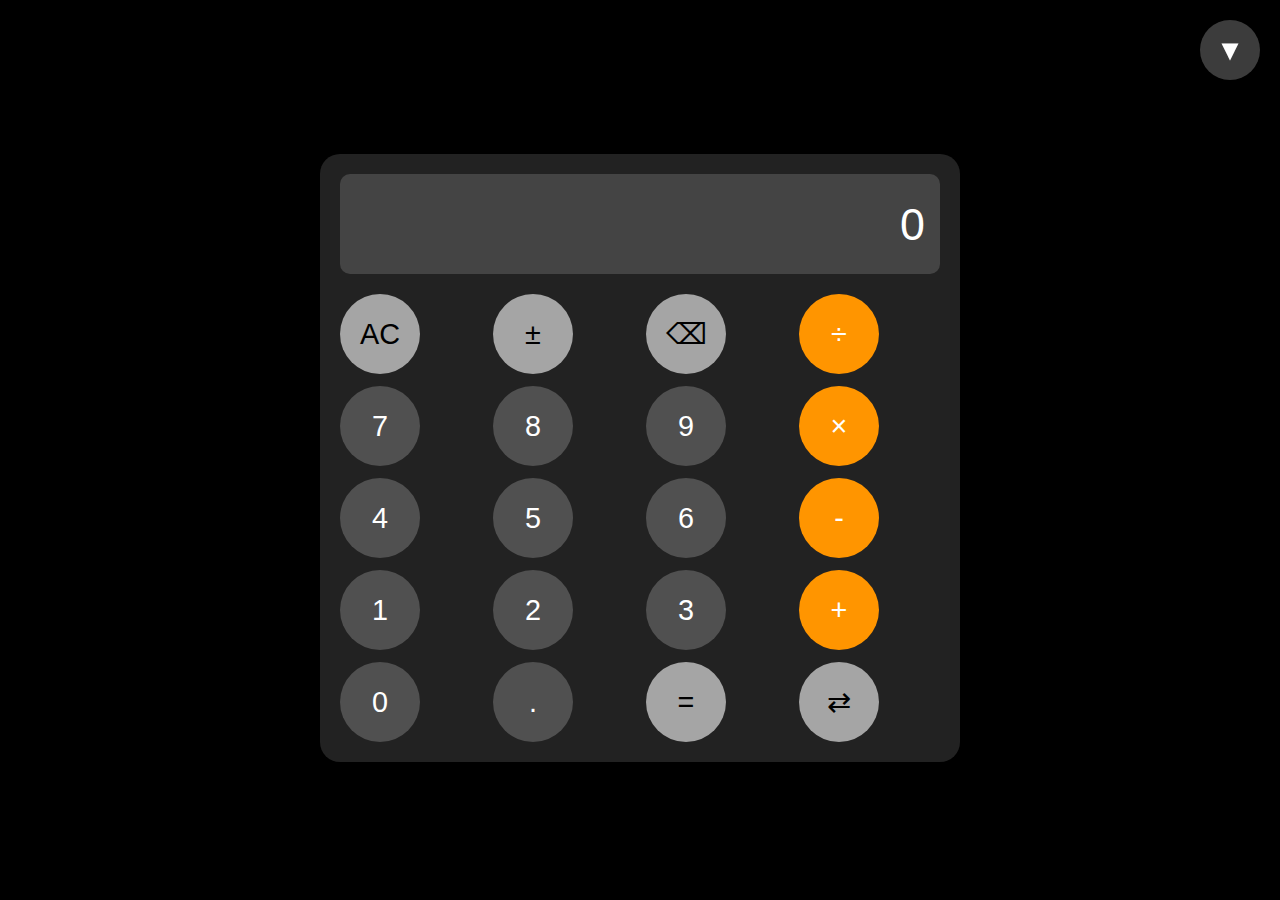
<file: index.html>
<!DOCTYPE html>
<html lang="en" class="noscript" itemscope itemtype="http://schema.org/WebPage">
<head>
<script>document.documentElement.classList.remove('noscript');</script>
<meta charset="UTF-8">
<meta name="viewport" content="width=device-width, initial-scale=1.0">
<meta http-equiv="X-UA-Compatible" content="IE=edge">
<meta http-equiv="Content-Security-Policy" content="default-src 'self'; script-src 'self'; style-src 'self' 'unsafe-inline'; img-src 'self'; connect-src 'self'; font-src 'self'; object-src 'self'; frame-ancestors 'self'; base-uri 'self'; form-action 'self'; manifest-src 'self';">
<meta http-equiv="X-Frame-Options" content="SAMEORIGIN">
<meta http-equiv="X-Content-Type-Options" content="nosniff">
<meta http-equiv="X-DNS-Prefetch-Control" content="off">
<meta name="referrer" content="no-referrer">
<meta http-equiv="Permissions-Policy" content="accelerometer=(), camera=(), geolocation=(), gyroscope=(), magnetometer=(), microphone=(), payment=(), usb=()">
<title itemprop="name">Smart calculator</title>
<link rel="stylesheet" href="./css/style.css" type="text/css" crossorigin="anonymous" fetchpriority="high">
<link rel="stylesheet" href="./css/media.css" type="text/css" crossorigin="anonymous" fetchpriority="high">
<link rel="stylesheet" href="./css/utils.css" type="text/css" crossorigin="anonymous" fetchpriority="high">
<meta name="description" content="Advanced Scientific Calculator">
<meta name="author" content="Priyanshu">
<meta name="theme-color" content="#000000">
<meta property="og:title" content="Smart Calculator">
<meta property="og:description" content="A free, advanced scientific calculator for everyone.">
<meta property="og:type" content="website">
<meta property="og:url" content="https://ranjit1922.github.io/Calculator/">
<meta property="og:image" content="https://ranjit1922.github.io/Calculator/images/icon/favicon.ico">
<meta name="twitter:card" content="summary">
<meta name="twitter:title" content="Smart Calculator">
<meta name="twitter:description" content="A free, advanced scientific calculator for everyone.">
<meta name="twitter:image" content="https://ranjit1922.github.io/Calculator/images/icon/favicon.ico">
<link rel="shortcut icon" href="./images/icon/favicon.ico" sizes="any" type="image/x-icon">
<link rel="manifest" href="./json/manifest.json" type="text/json">
</head>

<body data-theme="dark" itemscope itemtype="http://schema.org/WebPage">

<noscript>
<div id="noscript-frame-wrapper">
<a href="./noscript.html" target="_blank" rel="noopener" id="noscript-link">JavaScript is disabled. Click here for help.</a>
<iframe src="./noscript.html" title="JavaScript Disabled Instructions" loading="lazy" crossorigin="anonymous" fetchpriority="auto"></iframe>
</div>
</noscript>

<button id="menu-toggle" class="btn toggle-button" aria-expanded="false">&#9660;</button>

<header id="header" role="banner">
<div class="header-content">
<h1 id="title">Smart Calculator</h1>
<div class="header-buttons">
<button id="settings-btn" class="btn" aria-label="Settings">&#9881;</button>
</div>
</div>
</header>

<main id="main" role="main">
<section id="calculator" aria-label="Calculator Panel">
<div id="display" aria-live="polite">0</div>

<div id="buttons">
<button id="clear" class="btn control">AC</button>
<button id="plus-minus" class="btn control">±</button>
<button id="delete" class="btn control">&#9003;</button>
<button id="divide" class="btn operator" data-operator="/">&#247;</button>

<button class="btn number" data-number="7">7</button>
<button class="btn number" data-number="8">8</button>
<button class="btn number" data-number="9">9</button>
<button id="multiply" class="btn operator" data-operator="*">&#215;</button>

<button class="btn number" data-number="4">4</button>
<button class="btn number" data-number="5">5</button>
<button class="btn number" data-number="6">6</button>
<button id="subtract" class="btn operator" data-operator="-">-</button>

<button class="btn number" data-number="1">1</button>
<button class="btn number" data-number="2">2</button>
<button class="btn number" data-number="3">3</button>
<button id="add" class="btn operator" data-operator="+">+</button>

<button class="btn number" data-number="0">0</button>
<button id="decimal" class="btn">.</button>
<button id="equals" class="btn control">=</button>
<button id="layout-toggle" class="btn layout-toggle" title="Switch Layout">&#8644;</button>
</div>

<section class="layout scientific-layout hidden" aria-label="Scientific Layout">
<div class="button-grid">
<button class="btn func" data-func="sin">sin</button>
<button class="btn func" data-func="cos">cos</button>
<button class="btn func" data-func="tan">tan</button>
<button class="btn func" data-func="log">log</button>
<button class="btn func" data-func="sqrt">&#8730;x</button>
<button class="btn func" data-func="power">x&#710;</button>
<button class="btn func" data-func="abs">|x|</button>
<button class="btn func" data-func="exp">e<sup>x</sup></button>
<button class="btn func" data-func="pi">&#960;</button>
<button class="btn func" data-func="e">e</button>
<button class="btn func" data-func="mod">mod</button>
<button class="btn func" data-func="factorial">n!</button>
</div>
</section>

<section class="layout algebra-layout hidden" aria-label="Algebra Layout">
<div class="button-grid">
<button class="btn func" data-func="leftParen">&#40;</button>
<button class="btn func" data-func="rightParen">&#41;</button>
<button class="btn func" data-func="square">x<sup>2</sup></button>
<button class="btn func" data-func="cube">x<sup>3</sup></button>
<button class="btn func" data-func="logBase">log<sub>y</sub>x</button>
<button class="btn func" data-func="nthRoot">y&#8730;x</button>
<button class="btn func" data-func="rand">rand</button>
<button class="btn func" data-func="toDms">&#8594; dms</button>
<button class="btn func" data-func="toDeg">&#8594; deg</button>
<button class="btn func" data-func="floor">&#8970;x&#8971;</button>
<button class="btn func" data-func="ceil">&#8968;x&#8969;</button>
<button class="btn func" data-func="cot">cot</button>
</div>
</section>
</section>
</main>
<script src="./js/script.js" type="module" type="text/js" crossorigin="anonymous" fetchpriority="low"></script>
</body>
</html>
</file>
<file: css/style.css>
:root {
--background-color: #000;
--panel-color: #222;
--display-color: #444;
--number-color: #505050;
--operator-color: #ff9500;
--control-color: #a5a5a5;
--layout-button-color: #a5a5a5;
--text-color: white;
--highlight-color: #1e90ff;
--primary-color: #ff5252;
--hover-link-color: #ffaaaa;
}

@keyframes fadeInIframe {
0% {opacity: 0; transform: translateY(20px);}
100% {opacity: 1; transform: translateY(0);}
}

html.noscript body>*:not(noscript) {
display: none !important;
}

body {
margin: 0;
padding: 0;
font-family: 'Segoe UI', Tahoma, Geneva, Verdana, sans-serif;
background-color: var(--background-color);
color: var(--text-color);
min-height: 100vh;
display: flex;
flex-direction: column;
overflow-x: hidden;
transition: background-color 0.5s;
}

main {
flex-grow: 1;
width: 100%;
display: flex;
flex-direction: column;
align-items: center;
justify-content: flex-end;
padding: 1rem;
box-sizing: border-box;
}

header {
width: 100%;
margin-bottom: 1rem;
overflow: hidden;
background-color: var(--panel-color);
max-height: 0;
transition: max-height 0.5s ease, padding 0.5s ease;
}

header.open {
max-height: 300px;
padding: 1rem;
}

section#calculator {
background-color: var(--panel-color);
width: 100%;
max-width: 400px;
min-width: 280px;
margin: 0 auto;
padding: 20px;
border-radius: 20px;
box-shadow: 0 0 20px rgba(0,0,0,0.3);
display: flex;
flex-direction: column;
align-items: center;
transition: all 0.4s ease;
}

div#display {
width: 100%;
background-color: var(--display-color);
color: var(--text-color);
font-size: 2.5rem;
text-align: right;
padding: 15px;
border-radius: 10px;
margin-bottom: 20px;
overflow-x: auto;
box-sizing: border-box;
min-height: 80px;
display: flex;
align-items: center;
justify-content: flex-end;
}

#buttons {
display: grid;
grid-template-columns: repeat(4, 1fr);
grid-template-rows: repeat(5, 1fr);
gap: 12px;
width: 100%;
}

section.layout {
width: 100%;
margin-top: 15px;
}

div.button-grid {
display: grid;
grid-template-columns: repeat(4, 1fr);
gap: 12px;
width: 100%;
}

button {
font-size: 1.5rem;
padding: 0;
border: none;
border-radius: 50%;
background-color: var(--number-color);
color: var(--text-color);
cursor: pointer;
transition: transform 0.2s, background-color 0.3s;
display: flex;
align-items: center;
justify-content: center;
user-select: none;
height: 65px;
width: 65px;
box-sizing: border-box;
}

button:focus-visible {
outline: 2px solid var(--highlight-color);
}

button:active {
transform: scale(0.95);
}

button.control {
background-color: var(--control-color);
color: #000;
font-weight: 500;
}

button.operator {
background-color: var(--operator-color);
}

button.layout-toggle {
background-color: var(--layout-button-color);
color: #000;
}

button.func {
background-color: var(--number-color);
font-size: 1.2rem;
}

button#menu-toggle {
position: fixed;
right: 20px;
top: 20px;
width: 60px;
height: 60px;
font-size: 1.8rem;
background-color: rgba(85, 85, 85, 0.7);
z-index: 1000;
display: flex;
align-items: center;
justify-content: center;
}

div.header-content {
display: flex;
justify-content: space-between;
align-items: center;
}

h1#title {
margin: 0;
font-size: 1.5rem;
color: var(--text-color);
}

div.header-buttons {
display: flex;
gap: 10px;
}

div#noscript-frame-wrapper {
position: fixed;
inset: 0;
background-color: var(--background-color);
display: flex;
flex-direction: column;
align-items: center;
justify-content: flex-start;
padding-top: 1rem;
z-index: 9999;
animation: fadeInIframe 0.8s ease-in-out forwards;
}

a#noscript-link {
background-color: var(--primary-color);
color: white;
text-decoration: none;
padding: 10px 20px;
margin-bottom: 10px;
border-radius: 8px;
font-size: 1rem;
box-shadow: 0 0 10px rgba(0,0,0,0.3);
transition: background-color 0.3s;
}

a#noscript-link:hover {
background-color: var(--hover-link-color);
}

div#noscript-frame-wrapper iframe {
flex-grow: 1;
width: 100%;
border: none;
}

.hidden {
display: none !important;
}

.visible {
display: block !important;
}
</file>
<file: css/media.css>
@media (min-width: 0px) and (max-width: 400px) {
main {
padding: 0.5rem;
padding-bottom: 1rem;
}
section#calculator {
width: 95%;
max-width: 95%;
margin-bottom: 10px;
padding: 15px;
border-radius: 15px;
}
div#display {
font-size: 2rem;
padding: 10px;
margin-bottom: 15px;
min-height: 60px;
}
div.button-grid, #buttons {
gap: 8px;
}
button {
font-size: 1.3rem;
height: 55px;
width: 55px;
}
button#menu-toggle {
width: 50px;
height: 50px;
right: 15px;
top: 15px;
}
}
@media (min-width: 400px) and (max-width: 767px) {
main {
padding-bottom: 1.5rem;
}
section#calculator {
width: 90%;
margin-bottom: 15px;
}
div#display {
font-size: 2.2rem;
}
div.button-grid, #buttons {
gap: 10px;
}
button {
font-size: 1.4rem;
height: 60px;
width: 60px;
}
}

@media (min-width: 768px) and (max-width: 1023px) {
main {
justify-content: center;
}
section#calculator {
width: 80%;
max-width: 500px;
min-width: unset;
}
div#display {
font-size: 2.5rem;
}
button {
font-size: 1.6rem;
height: 70px;
width: 70px;
}
}

@media (min-width: 1024px) {
main {
justify-content: center;
}
section#calculator {
max-width: 600px;
}
div#display {
font-size: 2.8rem;
min-height: 100px;
}
button {
height: 80px;
width: 80px;
font-size: 1.8rem;
}
}

/* Print Layout */
@media print {
body * {
display: none !important;
}
div#display {
display: block !important;
font-size: 72px !important;
color: black !important;
background: white !important;
padding: 2em !important;
text-align: right !important;
margin: 5vh auto !important;
width: 80% !important;
box-shadow: none !important;
border: none !important;
}
}
</file>
<file: css/utils.css>
.hidden {
display: none !important;
}

.visible {
display: block !important;
}

.flex-center {
display: flex;
align-items: center;
justify-content: center;
}

.grid-auto {
display: grid;
grid-template-columns: repeat(auto-fit, minmax(60px, 1fr));
gap: 10px;
}

.fade-in {
animation: fadeIn 0.5s ease-in-out forwards;
}

.scale-in {
animation: scaleIn 0.4s ease-in-out forwards;
}

.slide-down {
animation: slideDown 0.4s ease-in-out forwards;
}

@keyframes fadeIn {
0% {opacity: 0;}
100% {opacity: 1;}
}

@keyframes scaleIn {
0% {transform: scale(0.8); opacity: 0;}
100% {transform: scale(1); opacity: 1;}
}

@keyframes slideDown {
0% {transform: translateY(-20px); opacity: 0;}
100% {transform: translateY(0); opacity: 1;}
}
</file>
